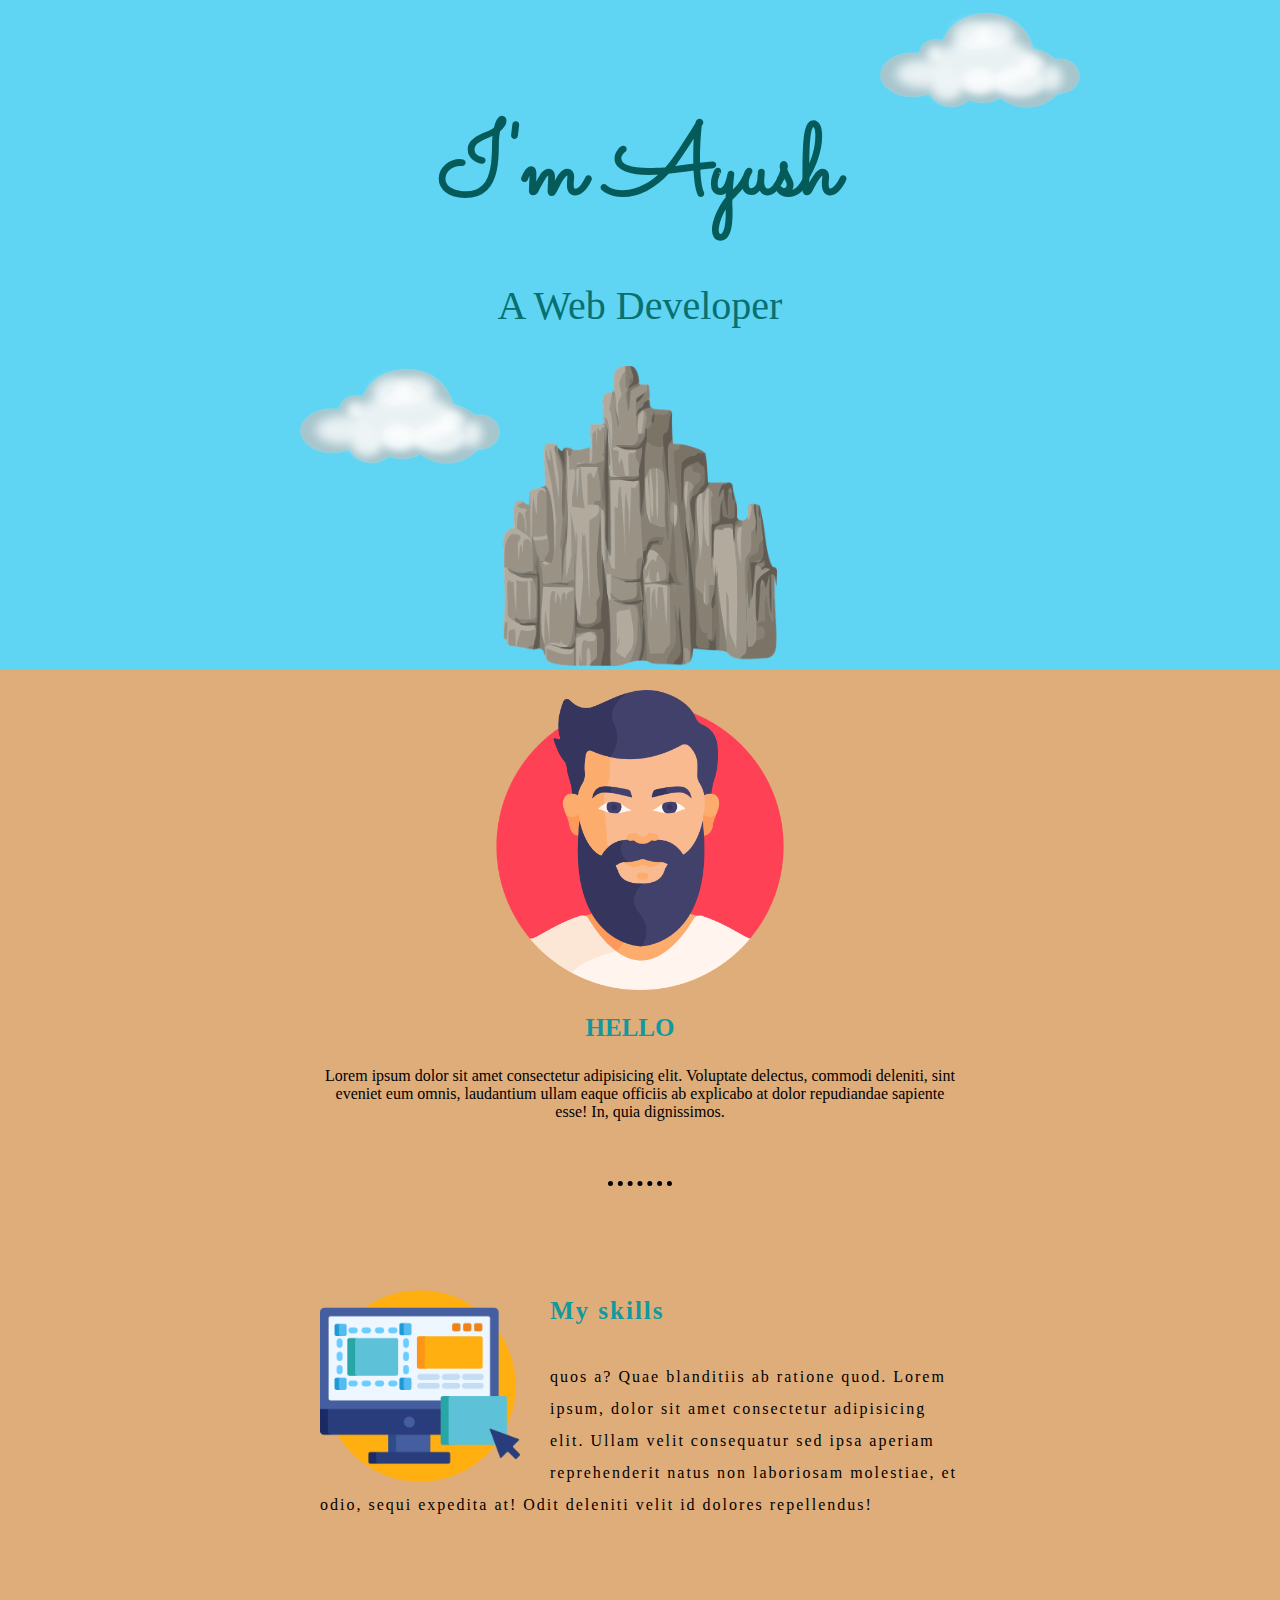
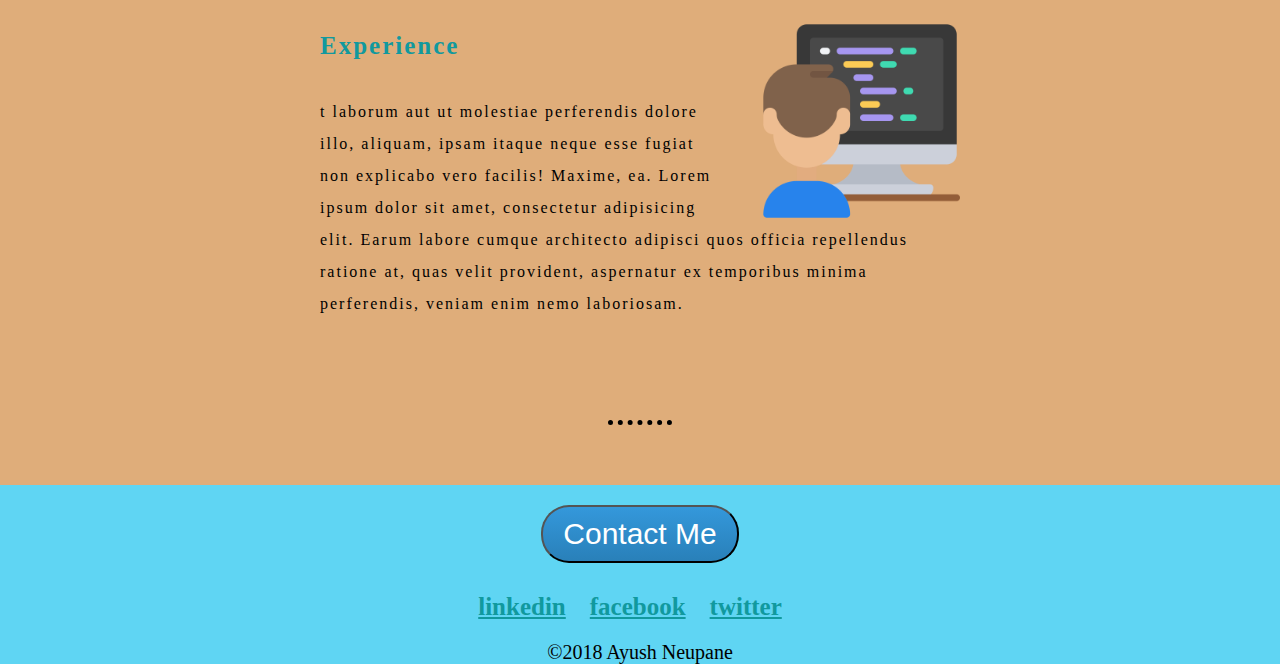
<file: index.html>
<!DOCTYPE html>
<html>
<head>
    <meta charset="UTF-8">
    <title>Ayush</title>
    <link rel="stylesheet" href="style.css">
    <link rel="icon" href="favicon.ico">
    <link rel="preconnect" href="https://fonts.googleapis.com">
<link rel="preconnect" href="https://fonts.gstatic.com" crossorigin>
<link href="https://fonts.googleapis.com/css2?family=Sacramento&display=swap" rel="stylesheet">
</head>
<body>
    <div class="head">
        <img class="top-cloud" src="image/cloud.png" alt="cloud-jpg">
        <h1>I'm Ayush</h1>
        <h2>A Web Developer</h2>
        <div class="top-container">
            <img class="bottom-cloud" src="image/cloud.png" alt="cloud-jpg">
            <img class="mountain" src="image/mountain.png" alt="mountain-jpg">

        </div>
    </div>
    <div class="top-bottom-container">
        <img class="profilepic" src="image/man.png" alt="profile pic">
        <h3>HELLO</h3>
        <p>Lorem ipsum dolor sit amet consectetur adipisicing elit. Voluptate delectus, commodi deleniti, sint eveniet eum omnis, laudantium ullam eaque officiis ab explicabo at dolor repudiandae sapiente esse! In, quia dignissimos.</p>
    </div>
    <hr>
    <div class="bottom-container">
        <div class="bottom-container-image">
            <img class="skillimage" src="image/ux.png" alt="">
        </div>
        <div class="skill">
            <h3>My skills</h3>
            <p>quos a? Quae blanditiis ab ratione quod. Lorem ipsum, dolor sit amet consectetur adipisicing elit. Ullam velit consequatur sed ipsa aperiam reprehenderit natus non laboriosam molestiae, et odio, sequi expedita at! Odit deleniti velit id dolores repellendus!</p>
        </div>
        <div class="experience-div">
            <img class="ex-image" src="image/programmer.png" alt="">
            <div class="experience">
                <h3>Experience</h3>
                <p>t laborum aut ut molestiae perferendis dolore illo, aliquam, ipsam itaque neque esse fugiat non explicabo vero facilis! Maxime, ea. Lorem ipsum dolor sit amet, consectetur adipisicing elit. Earum labore cumque architecto adipisci quos officia repellendus ratione at, quas velit provident, aspernatur ex temporibus minima perferendis, veniam enim nemo laboriosam.</p>
            </div>
        </div>
        
    </div>
    <hr class="bottom">
    <div class="footer">
        <button>Contact Me</button>
        <br>
        <div class="social">
        <a href="#">linkedin</a>
        <a href="#">facebook</a>
        <a href="#">twitter</a>
        </div>
        <p class="copyright"> ©2018 Ayush Neupane</p>
    </div>
</body>
</html>
</file>
<file: style.css>
body{
    background-color: #dfad7a;
    margin: 0 0 0 0;
    border: none;
    text-align: center;
    font-family: serif;
}
h1{
    margin:0;
    font-family: sacramento;
    font-size: 100px;
    color:  #055a5a;
}
h2{
    font-size: 40px;
    font-weight: normal;
    margin: 20px 20px;
    color:  #087070;
    line-height: 2;
}
a,h3{
    color: #11999E;
    font-size: 25px;
    font-weight: bold;
    margin-right: 20px;
    margin-top: 20px;
}
.head{
    background-color: rgb(95, 213, 243);
    padding: 100px 0 0 0;
    
}
.top-cloud{
    height: 100px;
    width: 200px;
    position: absolute;
    right: 200px;
    top: 10px;
}
.bottom-cloud{
    height: 100px;
    width: 200px;
   position: absolute;
   left:300px;
}
.mountain{
    height: 300px;
}
.top-bottom-container{
    width: 50%;
    margin: auto;
    margin-top: 20px;
}
.bottom-container{
    width: 50%;
    text-align: left;
    margin: 100px auto 100px auto;
    line-height: 2;
    letter-spacing: 2px;
}
.skillimage{
    height: 200px;
    width: 200px;
    float: left;
    margin-right: 30px;
}
.profilepic{
    height: 300px;
    width: 300px;
}
.ex-image{
    height: 200px;
    width: 200px;
    float: right;
    margin-left: 30px;
}
.experience{
    text-align: left;
}
.experience-div{
    margin:100px auto 100px auto;
}
button {
    background: #3498db;
    background-image: -webkit-linear-gradient(top, #3498db, #2980b9);
    background-image: -moz-linear-gradient(top, #3498db, #2980b9);
    background-image: -ms-linear-gradient(top, #3498db, #2980b9);
    background-image: -o-linear-gradient(top, #3498db, #2980b9);
    background-image: linear-gradient(to bottom, #3498db, #2980b9);
    -webkit-border-radius: 28;
    -moz-border-radius: 28;
    border-radius: 28px;
    font-family: Arial;
    color: #ffffff;
    font-size: 30px;
    padding: 10px 20px 10px 20px;
    text-decoration: none;
  }
hr{
    border-style: none;
    border-top-style: dotted ;
    width: 5%;
    border-color: black;
    border-width: 5px;
    margin-top: 60px;
}
button:hover{
    background:#080a0a;
}
hr.bottom{
    margin-bottom: 60px;
}
.social{
    margin-top: 30px;
}
.copyright{
    font-size: 20px;
    margin: 20px 0 0 0;
}
.footer{
    background-color: rgb(95, 213, 243);
    padding-top: 20px;
    margin: auto;
}
</file>
